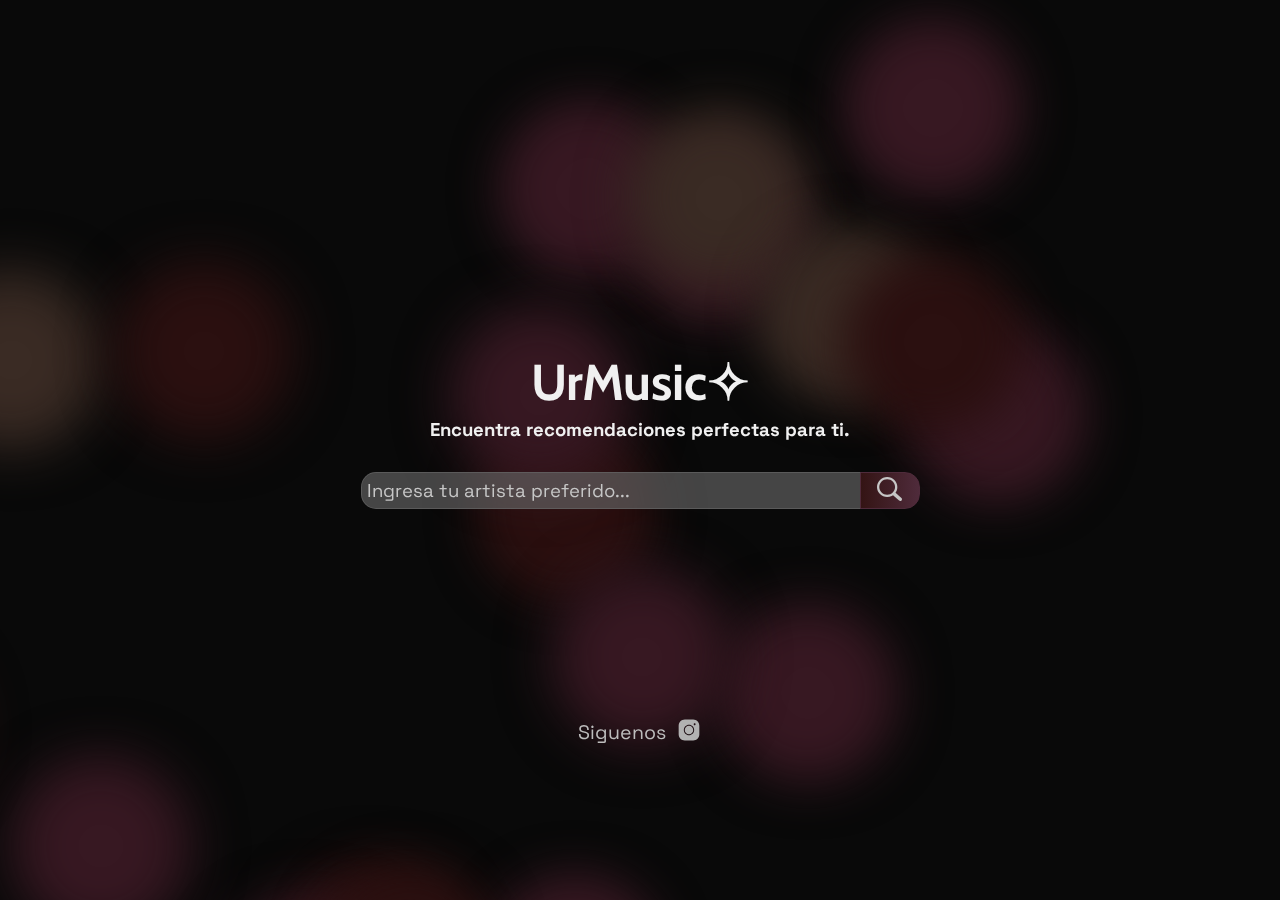
<file: UrMusic/templates/index.html>
<!DOCTYPE html>
<html lang="es">
<head>
    <title>UrMusic - Recomendaciones de música</title>
    <meta charset="UTF-8">
    <link href="../static/style.css" rel="stylesheet" type="text/css">
    <link href="../static/favicon/apple-touch-icon.png" rel="apple-touch-icon" sizes="180x180">
    <link href="../static/favicon/favicon-32x32.png" rel="icon" sizes="32x32" type="image/png">
    <link href="../static/favicon/favicon-16x16.png" rel="icon" sizes="16x16" type="image/png">
    <link href="../static/favicon/site.webmanifest" rel="manifest">
</head>
<body>

<script src="https://ajax.googleapis.com/ajax/libs/jquery/3.5.1/jquery.min.js"></script>
<script>
    $(document).ready(function () {
        $('form').on('submit', function (event) {
            event.preventDefault();

            let artist_name = $('#site-search').val();

            var baseUrl = window.location.protocol + '//' + window.location.host;
            $.ajax({
                url: baseUrl + '/search',
                method: 'POST',
                contentType: 'application/json',
                data: JSON.stringify({term: artist_name}),
                success: function (data) {
                    var baseUrl = window.location.protocol + '//' + window.location.host;
                    window.location.href = baseUrl + '/resultados?artist=' + encodeURIComponent(data.term);
                }
            });
        });
    });
</script>

<div class="background" style="z-index: -1;">
    <span></span>
    <span></span>
    <span></span>
    <span></span>
    <span></span>
    <span></span>
    <span></span>
    <span></span>
    <span></span>
    <span></span>
    <span></span>
    <span></span>
    <span></span>
    <span></span>
    <span></span>
    <span></span>
    <span></span>
    <span></span>
    <span></span>
</div>
<header>
    <h1>UrMusic✧</h1>
    <h2>Encuentra recomendaciones perfectas para ti.</h2>
</header>

<form action="">
    <input aria-label="Busca un artista" id="site-search" name="q"
           placeholder="Ingresa tu artista preferido..."
           type="search">
    <button type="submit">
        <img alt="Search" src="../static/Icons/search-icon.svg" style="height: 24px;">
    </button>
</form>

<div id="follow-us">
    <p>Siguenos</p>
    <a href="https://www.instagram.com/urmusic_corp/" target="_blank">
        <img src="../static/Icons/instagram-icon.svg" alt="Instagram" style="height: 24px;">
    </a>
</div>
</body>
</html>
</file>
<file: UrMusic/static/style.css>
@import url('https://fonts.googleapis.com/css2?family=Cabin&display=swap');
@import url('https://fonts.googleapis.com/css2?family=Space+Grotesk:wght@300;500;600&display=swap');

body {
    display: flex;
    flex-direction: column;
    justify-content: center;
    align-items: center;
    height: 90vh;
    text-align: center;
    background-color: #090909;
    color: white;
    box-sizing: border-box;
}
@media screen and (max-width: 1799px) {
    body.large-screen {
        margin-top: 10%;
    }
}
@media screen and (min-width: 1800px) {
    body.large-screen {
        margin-top: 1%;
    }
}

h1, h2 {
    color: #f0f0f0;
}

h1 {
    font-family: 'Cabin', sans-serif;
    font-size: calc(48px + 0.2vw);
    margin-bottom: 0;
}

a {
    text-decoration: none;
    color: inherit;
}

h2 {
    margin-top: 5px;
}

form {
    display: flex;
    align-items: center;
    justify-content: center;
}

#search-type {
    margin-left: 1px;
    margin-top: 15px;
    color: #c6c6c6;
    height: 37px;
    border: 1px solid rgba(102, 102, 102, 0.65);
    margin-right: -1px;
    background-color: rgba(102, 102, 102, 0.65);
    padding-left: 5px;
    padding-right: 5px;
    border-left: none;
}

#search-type option {
    color: rgb(178, 152, 158);
    background-color: #562b38;
}

input[type="search"]::placeholder {
    color: #c6c6c6;
}

input[type="search"] {
    margin-top: 15px;
    color: #c6c6c6;
    width: 500px;
    height: 37px;
    border-top-left-radius: 15px;
    border-bottom-left-radius: 15px;
    border: 1px solid rgba(102, 102, 102, 0.65);
    margin-right: -1px;
    background-color: rgba(102, 102, 102, 0.65);
    padding-left: 5px;

}

input[type="search"]:focus, input[type="search"]:hover, #search-type {
    outline: none;
    color: #c6c6c6;
}

input[type="search"]:focus::-webkit-search-cancel-button, input[type="search"]:hover::-webkit-search-cancel-button {
    -webkit-appearance: none;
    height: 15px;
    width: 15px;
    background: url('data:image/svg+xml;utf8,<svg xmlns="http://www.w3.org/2000/svg" width="40" height="40" viewBox="0 0 40 40"><path d="M28.333 10l-8.333 8.333-8.333-8.333-1.667 1.667 8.333 8.333-8.333 8.333 1.667 1.667 8.333-8.333 8.333 8.333 1.667-1.667-8.333-8.333 8.333-8.333z" fill="%23c6c6c6"/></svg>') no-repeat;
    background-size: 15px;
    cursor: pointer;
}

button {
    margin-top: 15px;
    border-top-right-radius: 15px;
    border-bottom-right-radius: 15px;
    width: 60px;
    height: 37px;
    border: 1px solid #4f2b3b;
    background: linear-gradient(to right, #341414, #4f2b3b);
}

button:hover {
    border-color: rgba(102, 102, 102, 0.87);
}

form {
    display: flex;
    align-items: center;
}

h2, input[type="search"], #search-type {
    font-family: 'Space Grotesk', sans-serif;
    font-size: calc(16px + 0.2vw);
}

h3 {
    font-family: 'Space Grotesk', sans-serif;
    letter-spacing: -1px;
    font-weight: 600;
    margin-top: 18vh;
    margin-bottom: 10px;
    font-size: calc(28px + 0.2vw);
    background: linear-gradient(-45deg, #ac4949, #9c7765, #d68686);
    background-size: 600% 600%;
    -webkit-background-clip: text;
    -webkit-text-fill-color: transparent;
    animation: gradient 10s ease infinite;
}

@keyframes gradient {
    0% {
        background-position: 0% 50%;
    }
    50% {
        background-position: 100% 50%;
    }
    100% {
        background-position: 0% 50%;
    }
}

/*@keyframes glowText {
    0% {
        text-shadow: 0 0 20px #6E3434;
    }
    33% {
        text-shadow: 0 0 20px #98715f;
    }
    66% {
        text-shadow: 0 0 20px #562020;
    }
    100% {
        text-shadow: 0 0 20px #6E3434;
    }
}*/

#header {
    position: absolute;
    width: 100%;
    height: 10%;
    border: none;
    margin: 0;
    /*background-color: rgba(30, 30, 30, 0.5);*/
    backdrop-filter: blur(20px);
    display: flex;
    align-items: center;
    justify-content: flex-start;
    top: 0;
    left: 0;
    border-bottom: 1px solid rgba(30, 30, 30, 0.5);
}

#header h1 {
    margin-left: 12vw;
    margin-top: 0;
}

@media (max-width: 960px) {
    #header h1 {
        margin-left: 8vw;
    }
}

@media (min-width: 1920px) {
    #header h1 {
        margin-left: 25vw;
    }
}

.card-container {
    display: flex;
    border-radius: 20px;
    justify-content: center;
    align-items: center;
    margin: 20px;
    height: 100%;
    flex-wrap: wrap;
    background-color: rgba(30, 30, 30, 0.5); /* Gris semi-transparente */
    backdrop-filter: blur(10px);
    padding: 2vw;
}

.card-group {
    display: flex;
    flex-direction: column;
    align-items: center;
    margin: 0 calc(15px + 0.5vw);
}

.card {
    width: calc(171px + 4.5vw);
    height: calc(221px + 6vh);
    background-size: cover;
    border-radius: 20px;
    box-shadow: 0 0 4px rgba(0, 0, 0, 0.2);
}

.card-info {
    text-align: left;
    width: calc(171px + 3vw);
    margin-top: 10px;
    font-family: 'Space Grotesk', sans-serif;
    font-weight: 300;
}

.card-info ul, li {
    text-align: left;
}

.card-info h2 {
    margin-top: 15px;
    font-family: 'Cabin', sans-serif;
    font-size: calc(20px + 0.2vw);
    text-align: center;
    margin-bottom: 30px;
}

#card2 {
    margin-top: -30px;
}

@keyframes move {
    100% {
        transform: translate3d(0, 0, 1px) rotate(360deg);
    }
}

#feedback {
    display: flex;
    align-items: center;
    justify-content: center;
    gap: 10px;
}

#feedback button.clicked-like {
    background: linear-gradient(to right, #000428, #004e92);
}

#feedback button.clicked-like:hover {
    background: linear-gradient(to right, #000428, #004e92);
}

#feedback button.clicked-dislike {
    background: linear-gradient(to left, #2b1010, #411d28);
}

#feedback button.clicked-dislike:hover {
    background: linear-gradient(to left, #2b1010, #411d28);
}

.unclicked {
    background-color: #2b2b2b;
}

#feedback p, #feedback span {
    font-size: 1.2em;
    color: #ffffff;
    font-family: 'Space Grotesk', sans-serif;
}

#satisfaction-feedback {
    color: #c7c7c7;
    font-family: 'Space Grotesk', sans-serif;
    font-size: calc(14px + 0.2vw);
    padding-bottom: 40px;
    display: flex;
    justify-content: center;
    align-items: center;
}

#satisfaction-feedback a {
    text-decoration: underline;
    transition: color 0.3s ease;
}

#satisfaction-feedback a:hover {
    color: #b0b0b0;
}

#feedback button {
    background: linear-gradient(to right, #2b2b2b, #4f4f4f);
    border-radius: 15px;
    display: flex;
    align-items: center;
    justify-content: center;
    padding: 10px;
    border: none;
    margin: 5px;
    transition: background 0.3s ease;
}

#feedback button:hover {
    background: linear-gradient(to right, #4f4f4f, #2b2b2b);
}

#follow-us {
    display: flex;
    align-items: center;
    justify-content: center;
    position: fixed;
    bottom: 15vh;
    width: 100%;
    color: #bdbdbd;
    font-family: 'Space Grotesk', sans-serif;
    font-size: calc(17px + 0.2vw);
}

#follow-us p {
    margin-right: 10px;
}

#follow-us a {
    color: #c6c6c6;
    text-decoration: none;
}

#follow-us img {
    width: calc(24px + 0.2vw);
    height: calc(24px + 0.2vw);
    filter: brightness(0) invert(0.7);
}

.background {
    position: fixed;
    width: 100vw;
    height: 100vh;
    top: 0;
    left: 0;
    background: #090909;
    overflow: hidden;
}

.background span {
    width: 20vmin;
    height: 20vmin;
    border-radius: 20vmin;
    backface-visibility: hidden;
    position: absolute;
    animation: move;
    animation-duration: 45s;
    animation-timing-function: linear;
    animation-iteration-count: infinite;
}


.background span:nth-child(0) {
    color: #2b1010;
    top: 10%;
    left: 69%;
    animation-duration: 32s;
    animation-delay: -2s;
    transform-origin: -15vw 14vh;
    box-shadow: -40vmin 0 5.190160961832784vmin currentColor;
}

.background span:nth-child(1) {
    color: #371822;
    top: 84%;
    left: 29%;
    animation-duration: 40s;
    animation-delay: -30s;
    transform-origin: 3vw -10vh;
    box-shadow: -40vmin 0 5.743912634941947vmin currentColor;
}

.background span:nth-child(2) {
    color: #2b1010;
    top: 47%;
    left: 9%;
    animation-duration: 17s;
    animation-delay: -7s;
    transform-origin: -19vw 10vh;
    box-shadow: 40vmin 0 5.108359538382984vmin currentColor;
}

.background span:nth-child(3) {
    color: #371822;
    top: 16%;
    left: 77%;
    animation-duration: 36s;
    animation-delay: -2s;
    transform-origin: 25vw -6vh;
    box-shadow: -40vmin 0 5.896036430617017vmin currentColor;
}

.background span:nth-child(4) {
    color: #371822;
    top: 67%;
    left: 28%;
    animation-duration: 45s;
    animation-delay: -33s;
    transform-origin: 2vw 13vh;
    box-shadow: 40vmin 0 5.42416040379504vmin currentColor;
}

.background span:nth-child(5) {
    color: #2b1010;
    top: 71%;
    left: 12%;
    animation-duration: 22s;
    animation-delay: -33s;
    transform-origin: 0vw 2vh;
    box-shadow: -40vmin 0 5.595499447506395vmin currentColor;
}

.background span:nth-child(6) {
    color: #371822;
    top: 11%;
    left: 67%;
    animation-duration: 49s;
    animation-delay: -50s;
    transform-origin: -8vw -18vh;
    box-shadow: -40vmin 0 5.135864057241665vmin currentColor;
}

.background span:nth-child(7) {
    color: #371822;
    top: 34%;
    left: 7%;
    animation-duration: 50s;
    animation-delay: -16s;
    transform-origin: -12vw 17vh;
    box-shadow: 40vmin 0 5.958846139764vmin currentColor;
}

.background span:nth-child(8) {
    color: #3a2b24;
    top: 30%;
    left: 22%;
    animation-duration: 43s;
    animation-delay: -35s;
    transform-origin: -8vw 2vh;
    box-shadow: -40vmin 0 5.968060034854379vmin currentColor;
}

.background span:nth-child(9) {
    color: #3a2b24;
    top: 12%;
    left: 21%;
    animation-duration: 41s;
    animation-delay: -15s;
    transform-origin: -3vw 18vh;
    box-shadow: 40vmin 0 5.69397628702788vmin currentColor;
}

.background span:nth-child(10) {
    color: #3a2b24;
    top: 25%;
    left: 31%;
    animation-duration: 31s;
    animation-delay: -8s;
    transform-origin: 2vw -21vh;
    box-shadow: 40vmin 0 5.106308791855339vmin currentColor;
}

.background span:nth-child(11) {
    color: #2b1010;
    top: 29%;
    left: 37%;
    animation-duration: 23s;
    animation-delay: -48s;
    transform-origin: -11vw -14vh;
    box-shadow: -40vmin 0 5.879714439048976vmin currentColor;
}

.background span:nth-child(12) {
    color: #371822;
    top: 63%;
    left: 15%;
    animation-duration: 8s;
    animation-delay: -31s;
    transform-origin: 12vw 25vh;
    box-shadow: 40vmin 0 5.925571162335067vmin currentColor;
}

.background span:nth-child(13) {
    color: #2b1010;
    top: 96%;
    left: 50%;
    animation-duration: 16s;
    animation-delay: -45s;
    transform-origin: -2vw -4vh;
    box-shadow: -40vmin 0 5.681761228780657vmin currentColor;
}

.background span:nth-child(14) {
    color: #371822;
    top: 97%;
    left: 66%;
    animation-duration: 15s;
    animation-delay: -7s;
    transform-origin: -9vw -21vh;
    box-shadow: -40vmin 0 5.0546512975053vmin currentColor;
}

.background span:nth-child(15) {
    color: #371822;
    top: 2%;
    left: 94%;
    animation-duration: 20s;
    animation-delay: -40s;
    transform-origin: -8vw 3vh;
    box-shadow: -40vmin 0 5.195296396021725vmin currentColor;
}

.background span:nth-child(16) {
    color: #371822;
    top: 36%;
    left: 99%;
    animation-duration: 54s;
    animation-delay: -9s;
    transform-origin: 10vw 8vh;
    box-shadow: -40vmin 0 5.280853668198306vmin currentColor;
}

.background span:nth-child(17) {
    color: #371822;
    top: 100%;
    left: 45%;
    animation-duration: 22s;
    animation-delay: -38s;
    transform-origin: 23vw 24vh;
    box-shadow: -40vmin 0 5.9021685035999045vmin currentColor;
}

.background span:nth-child(18) {
    color: #2b1010;
    top: 28%;
    left: 94%;
    animation-duration: 24s;
    animation-delay: -42s;
    transform-origin: -4vw -2vh;
    box-shadow: -40vmin 0 5.275773567170367vmin currentColor;
}

.background span:nth-child(19) {
    color: #2b1010;
    top: 96%;
    left: 53%;
    animation-duration: 52s;
    animation-delay: -49s;
    transform-origin: -7vw 4vh;
    box-shadow: -40vmin 0 5.21532738108178vmin currentColor;
}
</file>
